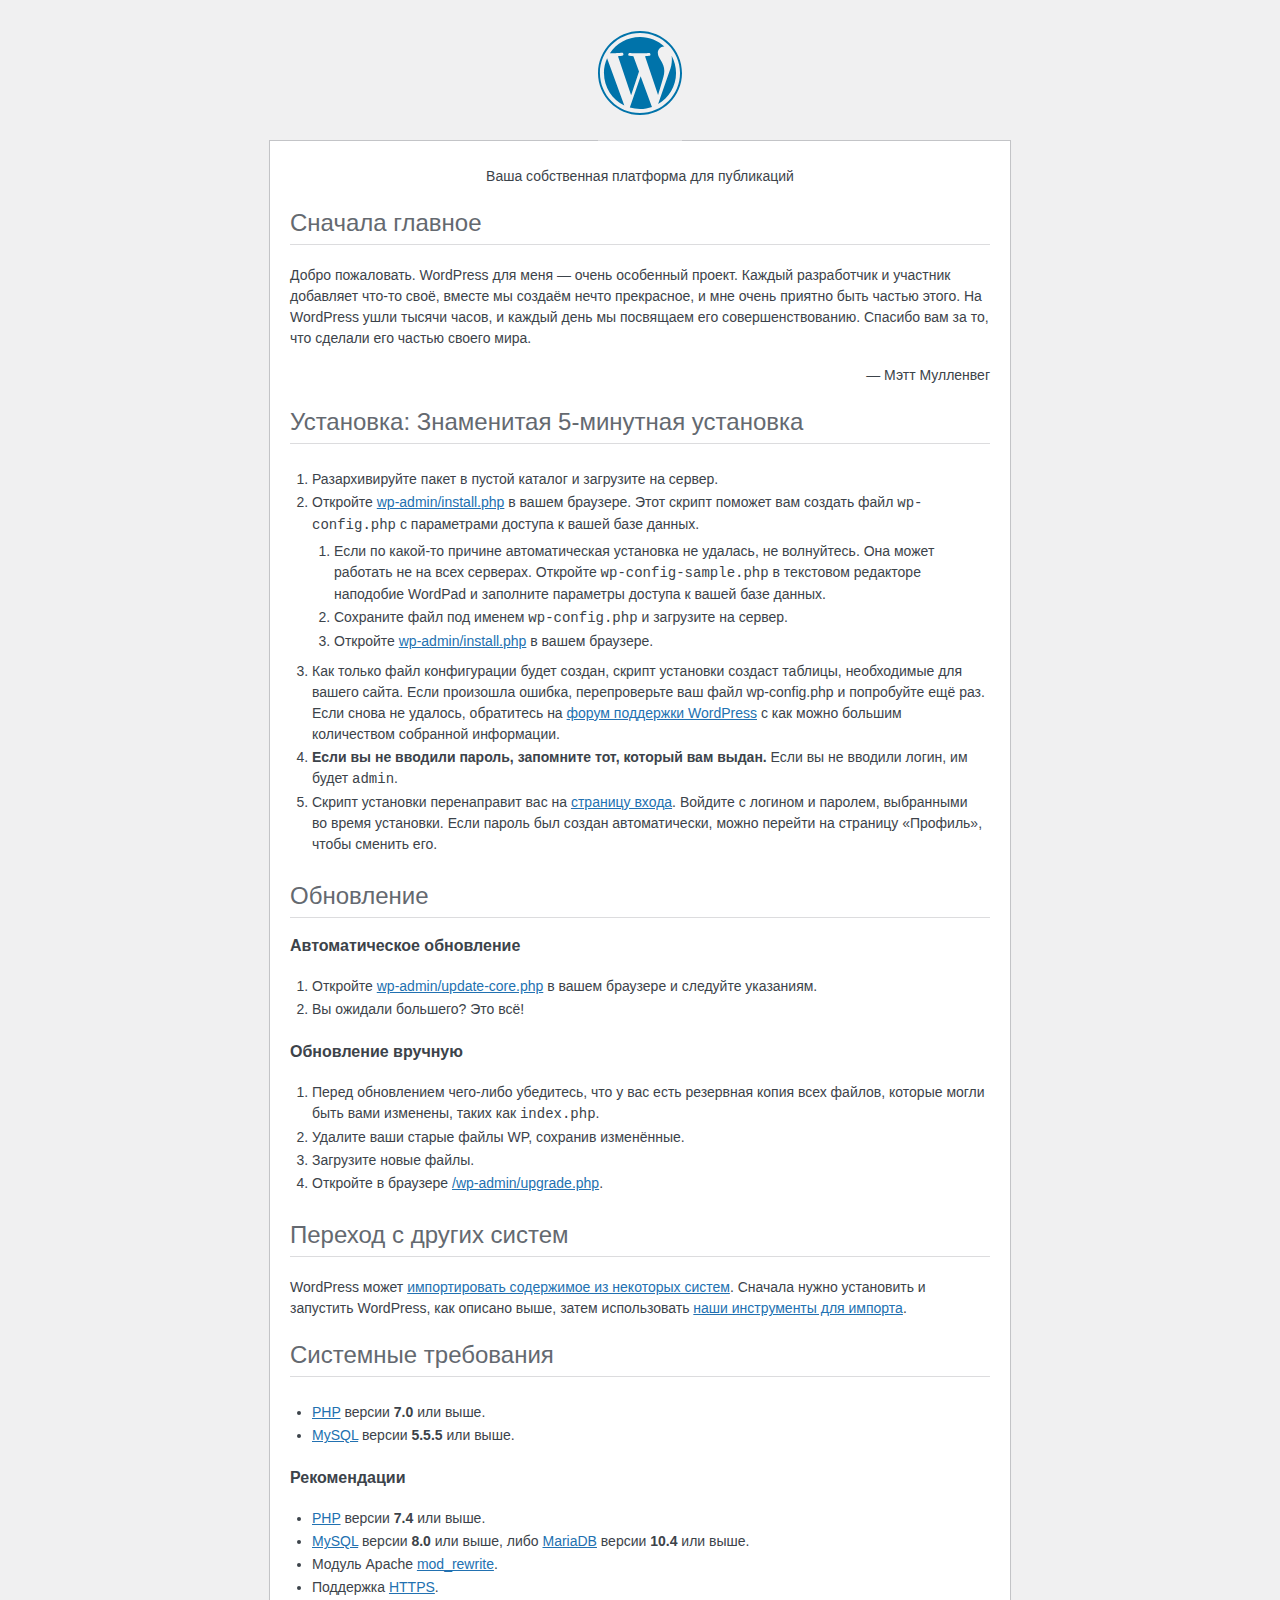
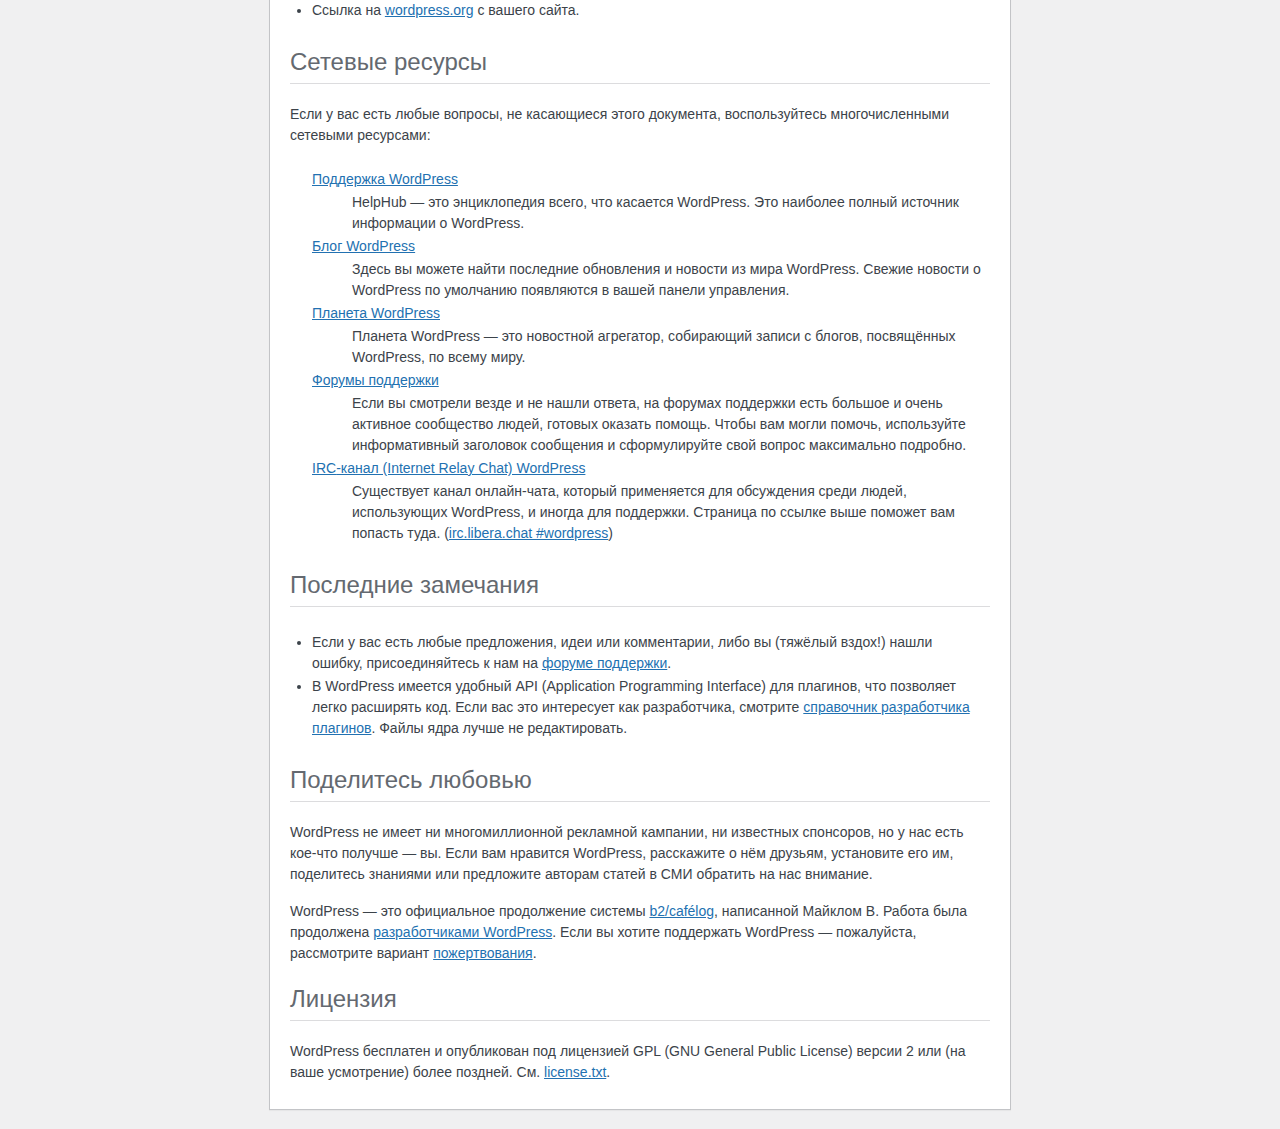
<file: readme.html>
<!DOCTYPE html>
<html lang="ru">
<head>
	<meta name="viewport" content="width=device-width" />
	<meta http-equiv="Content-Type" content="text/html; charset=utf-8" />
	<title>WordPress &#8250; ReadMe</title>
	<link rel="stylesheet" href="wp-admin/css/install.css?ver=20100228" type="text/css" />
</head>
<body>
<h1 id="logo">
	<a href="https://wordpress.org/"><img alt="WordPress" src="wp-admin/images/wordpress-logo.png" /></a>
</h1>
<p style="text-align: center">Ваша собственная платформа для публикаций</p>

<h2>Сначала главное</h2>
<p>Добро пожаловать. WordPress для меня &#8212; очень особенный проект. Каждый разработчик и участник добавляет что-то своё, вместе мы создаём нечто прекрасное, и мне очень приятно быть частью этого. На WordPress ушли тысячи часов, и каждый день мы посвящаем его совершенствованию. Спасибо вам за то, что сделали его частью своего мира.</p>
<p style="text-align: right">&#8212; Мэтт Мулленвег</p>

<h2>Установка: Знаменитая 5-минутная установка</h2>
<ol>
	<li>Разархивируйте пакет в пустой каталог и загрузите на сервер.</li>
	<li>Откройте <span class="file"><a href="wp-admin/install.php">wp-admin/install.php</a></span> в вашем браузере. Этот скрипт поможет вам создать файл <code>wp-config.php</code> с параметрами доступа к вашей базе данных.
		<ol>
			<li>Если по какой-то причине автоматическая установка не удалась, не волнуйтесь. Она может работать не на всех серверах. Откройте <code>wp-config-sample.php</code> в текстовом редакторе наподобие WordPad и заполните параметры доступа к вашей базе данных.</li>
			<li>Сохраните файл под именем <code>wp-config.php</code> и загрузите на сервер.</li>
			<li>Откройте <span class="file"><a href="wp-admin/install.php">wp-admin/install.php</a></span> в вашем браузере.</li>
		</ol>
	</li>
	<li>Как только файл конфигурации будет создан, скрипт установки создаст таблицы, необходимые для вашего сайта. Если произошла ошибка, перепроверьте ваш файл <span class="file">wp-config.php</span> и попробуйте ещё раз. Если снова не удалось, обратитесь на <a href="https://ru.wordpress.org/support/forums/">форум поддержки WordPress</a> с как можно большим количеством собранной информации.</li>
	<li><strong>Если вы не вводили пароль, запомните тот, который вам выдан.</strong> Если вы не вводили логин, им будет <code>admin</code>.</li>
	<li>Скрипт установки перенаправит вас на <a href="wp-login.php">страницу входа</a>. Войдите с логином и паролем, выбранными во время установки. Если пароль был создан автоматически, можно перейти на страницу &laquo;Профиль&raquo;, чтобы сменить его.</li>
</ol>

<h2>Обновление</h2>
<h3>Автоматическое обновление</h3>
<ol>
	<li>Откройте <span class="file"><a href="wp-admin/update-core.php">wp-admin/update-core.php</a></span> в вашем браузере и следуйте указаниям.</li>
	<li>Вы ожидали большего? Это всё!</li>
</ol>

<h3>Обновление вручную</h3>
<ol>
	<li>Перед обновлением чего-либо убедитесь, что у вас есть резервная копия всех файлов, которые могли быть вами изменены, таких как <code>index.php</code>.</li>
	<li>Удалите ваши старые файлы WP, сохранив изменённые.</li>
	<li>Загрузите новые файлы.</li>
	<li>Откройте в браузере <span class="file"><a href="wp-admin/upgrade.php">/wp-admin/upgrade.php</a>.</span></li>
</ol>

<h2>Переход с других систем</h2>
<p>WordPress может <a href="https://developer.wordpress.org/advanced-administration/wordpress/import/">импортировать содержимое из некоторых систем</a>. Сначала нужно установить и запустить WordPress, как описано выше, затем использовать <a href="wp-admin/import.php">наши инструменты для импорта</a>.</p>

<h2>Системные требования</h2>
<ul>
	<li><a href="https://secure.php.net/">PHP</a> версии <strong>7.0</strong> или выше.</li>
	<li><a href="https://www.mysql.com/">MySQL</a> версии <strong>5.5.5</strong> или выше.</li>
</ul>

<h3>Рекомендации</h3>
<ul>
	<li><a href="https://secure.php.net/">PHP</a> версии <strong>7.4</strong> или выше.</li>
	<li><a href="https://www.mysql.com/">MySQL</a> версии <strong>8.0</strong> или выше, либо <a href="https://mariadb.org/">MariaDB</a> версии <strong>10.4</strong> или выше.</li>
	<li>Модуль Apache <a href="https://httpd.apache.org/docs/2.2/mod/mod_rewrite.html">mod_rewrite</a>.</li>
	<li>Поддержка <a href="https://wordpress.org/news/2016/12/moving-toward-ssl/">HTTPS</a>.</li>
	<li>Ссылка на <a href="https://wordpress.org/">wordpress.org</a> c вашего сайта.</li>
</ul>

<h2>Сетевые ресурсы</h2>
<p>Если у вас есть любые вопросы, не касающиеся этого документа, воспользуйтесь многочисленными сетевыми ресурсами:</p>
<dl>
	<dt><a href="https://ru.wordpress.org/support/">Поддержка WordPress</a></dt>
		<dd>HelpHub &#8212; это энциклопедия всего, что касается WordPress. Это наиболее полный источник информации о WordPress.</dd>
	<dt><a href="https://wordpress.org/news/">Блог WordPress</a></dt>
		<dd>Здесь вы можете найти последние обновления и новости из мира WordPress. Свежие новости о WordPress по умолчанию появляются в вашей панели управления.</dd>
	<dt><a href="https://planet.wordpress.org/">Планета WordPress </a></dt>
		<dd>Планета WordPress &#8212; это новостной агрегатор, собирающий записи с блогов, посвящённых WordPress, по всему миру.</dd>
	<dt><a href="https://ru.wordpress.org/support/forums/">Форумы поддержки</a></dt>
		<dd>Если вы смотрели везде и не нашли ответа, на форумах поддержки есть большое и очень активное сообщество людей, готовых оказать помощь. Чтобы вам могли помочь, используйте информативный заголовок сообщения и сформулируйте свой вопрос максимально подробно.</dd>
	<dt><a href="https://make.wordpress.org/support/handbook/appendix/other-support-locations/introduction-to-irc/"><abbr>IRC</abbr>-канал (Internet Relay Chat) WordPress</a></dt>
		<dd>Существует канал онлайн-чата, который применяется для обсуждения среди людей, использующих WordPress, и иногда для поддержки. Страница по ссылке выше поможет вам попасть туда. (<a href="https://web.libera.chat/#wordpress">irc.libera.chat #wordpress</a>)</dd>
</dl>

<h2>Последние замечания</h2>
<ul>
	<li>Если у вас есть любые предложения, идеи или комментарии, либо вы (тяжёлый вздох!) нашли ошибку, присоединяйтесь к нам на <a href="https://ru.wordpress.org/support/forums/">форуме поддержки</a>.</li>
	<li>В WordPress имеется удобный <abbr>API</abbr> (Application Programming Interface) для плагинов, что позволяет легко расширять код. Если вас это интересует как разработчика, смотрите <a href="https://developer.wordpress.org/plugins/">справочник разработчика плагинов</a>. Файлы ядра лучше не редактировать.</li>
</ul>

<h2>Поделитесь любовью</h2>
<p>WordPress не имеет ни многомиллионной рекламной кампании, ни известных спонсоров, но у нас есть кое-что получше &#8212; вы. Если вам нравится WordPress, расскажите о нём друзьям, установите его им, поделитесь знаниями или предложите авторам статей в СМИ обратить на нас внимание.</p>

<p>WordPress &#8212; это официальное продолжение системы <a href="https://cafelog.com/">b2/caf&#233;log</a>, написанной Майклом В. Работа была продолжена <a href="https://wordpress.org/about/">разработчиками WordPress</a>. Если вы хотите поддержать WordPress &#8212; пожалуйста, рассмотрите вариант <a href="https://wordpress.org/donate/">пожертвования</a>.</p>

<h2>Лицензия</h2>
<p>WordPress бесплатен и опубликован под лицензией <abbr>GPL</abbr> (GNU General Public License) версии 2 или (на ваше усмотрение) более поздней. См. <a href="license.txt">license.txt</a>.</p>

</body>
</html>
</file>
<file: wp-admin/css/install.css>
html {
	background: #f0f0f1;
	margin: 0 20px;
}

body {
	background: #fff;
	border: 1px solid #c3c4c7;
	color: #3c434a;
	font-family: -apple-system, BlinkMacSystemFont, "Segoe UI", Roboto, Oxygen-Sans, Ubuntu, Cantarell, "Helvetica Neue", sans-serif;
	margin: 140px auto 25px;
	padding: 20px 20px 10px;
	max-width: 700px;
	-webkit-font-smoothing: subpixel-antialiased;
	box-shadow: 0 1px 1px rgba(0, 0, 0, 0.04);
}

a {
	color: #2271b1;
}

a:hover,
a:active {
	color: #135e96;
}

a:focus {
	color: #043959;
	box-shadow: 0 0 0 2px #2271b1;
	/* Only visible in Windows High Contrast mode */
	outline: 2px solid transparent;
}

h1, h2 {
	border-bottom: 1px solid #dcdcde;
	clear: both;
	color: #646970;
	font-size: 24px;
	padding: 0 0 7px;
	font-weight: 400;
}

h3 {
	font-size: 16px;
}

p, li, dd, dt {
	padding-bottom: 2px;
	font-size: 14px;
	line-height: 1.5;
}

code, .code {
	font-family: Consolas, Monaco, monospace;
}

ul, ol, dl {
	padding: 5px 5px 5px 22px;
}

a img {
	border: 0
}
abbr {
	border: 0;
	font-variant: normal;
}

fieldset {
	border: 0;
	padding: 0;
	margin: 0;
}

#logo {
	margin: -130px auto 25px;
	padding: 0 0 25px;
	width: 84px;
	height: 84px;
	overflow: hidden;
	background-image: url(../images/w-logo-blue.png?ver=20131202);
	background-image: none, url(../images/wordpress-logo.svg?ver=20131107);
	background-size: 84px;
	background-position: center top;
	background-repeat: no-repeat;
	color: #3c434a; /* same as login.css */
	font-size: 20px;
	font-weight: 400;
	line-height: 1.3em;
	text-decoration: none;
	text-align: center;
	text-indent: -9999px;
	outline: none;
}

.step {
	margin: 20px 0 15px;
}
.step, th {
	text-align: left;
	padding: 0;
}
.language-chooser.wp-core-ui .step .button.button-large {
	font-size: 14px;
}
textarea {
	border: 1px solid #dcdcde;
	font-family: -apple-system, BlinkMacSystemFont, "Segoe UI", Roboto, Oxygen-Sans, Ubuntu, Cantarell, "Helvetica Neue", sans-serif;
	width: 100%;
	box-sizing: border-box;
}

.form-table {
	border-collapse: collapse;
	margin-top: 1em;
	width: 100%;
}

.form-table td {
	margin-bottom: 9px;
	padding: 10px 20px 10px 0;
	font-size: 14px;
	vertical-align: top
}

.form-table th {
	font-size: 14px;
	text-align: left;
	padding: 10px 20px 10px 0;
	width: 115px;
	vertical-align: top;
}

.form-table code {
	line-height: 1.28571428;
	font-size: 14px;
}

.form-table p {
	margin: 4px 0 0;
	font-size: 11px;
}

.form-table .setup-description {
	margin: 4px 0 0;
	line-height: 1.6;
}

.form-table input {
	line-height: 1.33333333;
	font-size: 15px;
	padding: 3px 5px;
}

.wp-pwd {
	margin-top: 0;
}

.form-table .wp-pwd {
	display: flex;
	column-gap: 4px;
}

.form-table .password-input-wrapper {
	width: 100%;
}

input,
submit {
	font-family: -apple-system, BlinkMacSystemFont, "Segoe UI", Roboto, Oxygen-Sans, Ubuntu, Cantarell, "Helvetica Neue", sans-serif;
}

.form-table input[type=text],
.form-table input[type=email],
.form-table input[type=url],
.form-table input[type=password],
#pass-strength-result {
	width: 100%;
}

.form-table th p {
	font-weight: 400;
}

.form-table.install-success th,
.form-table.install-success td {
	vertical-align: middle;
	padding: 16px 20px 16px 0;
}

.form-table.install-success td p {
	margin: 0;
	font-size: 14px;
}

.form-table.install-success td code {
	margin: 0;
	font-size: 18px;
}

#error-page {
	margin-top: 50px;
}

#error-page p {
	font-size: 14px;
	line-height: 1.28571428;
	margin: 25px 0 20px;
}

#error-page code, .code {
	font-family: Consolas, Monaco, monospace;
}

.message {
	border-left: 4px solid #d63638;
	padding: .7em .6em;
	background-color: #fcf0f1;
}

/* rtl:ignore */
#dbname,
#uname,
#pwd,
#dbhost,
#prefix,
#user_login,
#admin_email,
#pass1,
#pass2 {
	direction: ltr;
}


/* localization */
body.rtl,
.rtl textarea,
.rtl input,
.rtl submit {
	font-family: Tahoma, sans-serif;
}

:lang(he-il) body.rtl,
:lang(he-il) .rtl textarea,
:lang(he-il) .rtl input,
:lang(he-il) .rtl submit {
	font-family: Arial, sans-serif;
}

@media only screen and (max-width: 799px) {
	body {
		margin-top: 115px;
	}
	#logo a {
		margin: -125px auto 30px;
	}
}

@media screen and (max-width: 782px) {

	.form-table {
		margin-top: 0;
	}

	.form-table th,
	.form-table td {
		display: block;
		width: auto;
		vertical-align: middle;
	}

	.form-table th {
		padding: 20px 0 0;
	}

	.form-table td {
		padding: 5px 0;
		border: 0;
		margin: 0;
	}

	textarea,
	input {
		font-size: 16px;
	}

	.form-table td input[type="text"],
	.form-table td input[type="email"],
	.form-table td input[type="url"],
	.form-table td input[type="password"],
	.form-table td select,
	.form-table td textarea,
	.form-table span.description {
		width: 100%;
		font-size: 16px;
		line-height: 1.5;
		padding: 7px 10px;
		display: block;
		max-width: none;
		box-sizing: border-box;
	}

	#pwd {
		padding-right: 2.5rem;
	}

	.wp-pwd #pass1 {
		padding-right: 50px;
	}

	.wp-pwd .button.wp-hide-pw {
		right: 0;
	}

	#pass-strength-result {
		width: 100%;
	}
}

body.language-chooser {
	max-width: 300px;
}

.language-chooser select {
	padding: 8px;
	width: 100%;
	display: block;
	border: 1px solid #dcdcde;
	background: #fff;
	color: #2c3338;
	font-size: 16px;
	font-family: Arial, sans-serif;
	font-weight: 400;
}

.language-chooser select:focus {
	color: #2c3338;
}

.language-chooser select option:hover,
.language-chooser select option:focus {
	color: #0a4b78;
}

.language-chooser .step {
	text-align: right;
}

.screen-reader-input,
.screen-reader-text {
	border: 0;
	clip: rect(1px, 1px, 1px, 1px);
	-webkit-clip-path: inset(50%);
	clip-path: inset(50%);
	height: 1px;
	margin: -1px;
	overflow: hidden;
	padding: 0;
	position: absolute;
	width: 1px;
	word-wrap: normal !important;
}

.spinner {
	background: url(../images/spinner.gif) no-repeat;
	background-size: 20px 20px;
	visibility: hidden;
	opacity: 0.7;
	filter: alpha(opacity=70);
	width: 20px;
	height: 20px;
	margin: 2px 5px 0;
}

.step .spinner {
	display: inline-block;
	vertical-align: middle;
	margin-right: 15px;
}

.button.hide-if-no-js,
.hide-if-no-js {
	display: none;
}

/**
 * HiDPI Displays
 */
@media print,
  (min-resolution: 120dpi) {

	.spinner {
		background-image: url(../images/spinner-2x.gif);
	}

}
</file>
